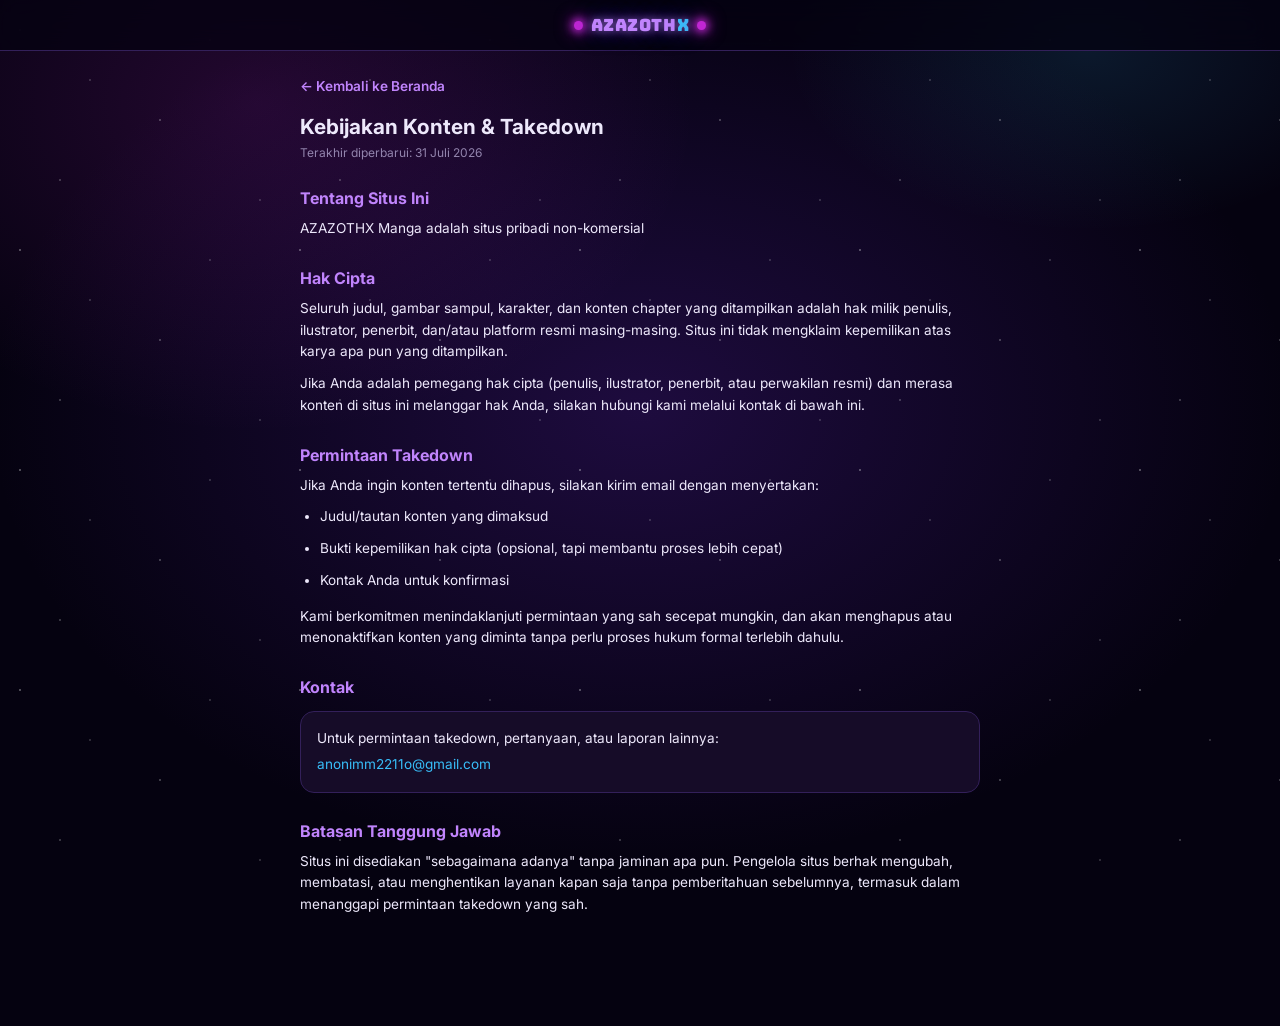
<file: policy.html>
<!DOCTYPE html>
<html lang="id">
<head>
<meta charset="UTF-8">
<meta name="viewport" content="width=device-width, initial-scale=1.0">
<title>Kebijakan & Takedown — AZAZOTHX</title>
<link rel="preconnect" href="https://fonts.googleapis.com">
<link href="https://fonts.googleapis.com/css2?family=Bungee&family=Inter:wght@400;500;600;700&display=swap" rel="stylesheet">
<link rel="stylesheet" href="styles.css">
<style>
  .policy-wrap{
    max-width:720px; margin:0 auto;
    padding:24px 20px 100px;
    position:relative; z-index:1;
  }
  .policy-wrap h1{
    font-size:1.3rem; font-weight:700;
    color:var(--text);
    margin-bottom:6px;
  }
  .policy-wrap .updated{
    font-size:0.75rem; color:var(--text-dim);
    margin-bottom:24px;
  }
  .policy-wrap h2{
    font-size:1rem; font-weight:700;
    color:var(--lilac);
    margin:28px 0 10px;
  }
  .policy-wrap p, .policy-wrap li{
    font-size:0.85rem; line-height:1.6;
    color:var(--text);
    margin-bottom:10px;
  }
  .policy-wrap ul{padding-left:20px; margin-bottom:14px;}
  .contact-box{
    margin-top:14px;
    padding:16px;
    background:var(--card);
    border:1px solid var(--card-border);
    border-radius:14px;
  }
  .contact-box a{color:var(--cyan); text-decoration:none;}
  .back-link{
    display:inline-flex; align-items:center; gap:6px;
    color:var(--lilac); font-size:0.85rem; font-weight:600;
    text-decoration:none;
    margin-bottom:20px;
  }
</style>
</head>
<body>
<div class="stars"></div>

<nav class="top-nav">
  <div class="logo-wrap">
    <div class="logo-eyes"></div>
    <div class="logo">azazoth<span>x</span></div>
    <div class="logo-eyes"></div>
  </div>
</nav>

<div class="policy-wrap">
  <a href="index.html" class="back-link">&larr; Kembali ke Beranda</a>

  <h1>Kebijakan Konten &amp; Takedown</h1>
  <div class="updated">Terakhir diperbarui: 31 Juli 2026</div>

  <h2>Tentang Situs Ini</h2>
  <p>
    AZAZOTHX Manga adalah situs pribadi non-komersial
  </p>

  <h2>Hak Cipta</h2>
  <p>
    Seluruh judul, gambar sampul, karakter, dan konten chapter yang ditampilkan adalah hak milik penulis, ilustrator,
    penerbit, dan/atau platform resmi masing-masing. Situs ini tidak mengklaim kepemilikan atas karya apa pun yang
    ditampilkan.
  </p>
  <p>
    Jika Anda adalah pemegang hak cipta (penulis, ilustrator, penerbit, atau perwakilan resmi) dan merasa konten
    di situs ini melanggar hak Anda, silakan hubungi kami melalui kontak di bawah ini.
  </p>

  <h2>Permintaan Takedown</h2>
  <p>Jika Anda ingin konten tertentu dihapus, silakan kirim email dengan menyertakan:</p>
  <ul>
    <li>Judul/tautan konten yang dimaksud</li>
    <li>Bukti kepemilikan hak cipta (opsional, tapi membantu proses lebih cepat)</li>
    <li>Kontak Anda untuk konfirmasi</li>
  </ul>
  <p>
    Kami berkomitmen menindaklanjuti permintaan yang sah secepat mungkin, dan akan menghapus atau menonaktifkan
    konten yang diminta tanpa perlu proses hukum formal terlebih dahulu.
  </p>

  <h2>Kontak</h2>
  <div class="contact-box">
    <p style="margin-bottom:4px;">Untuk permintaan takedown, pertanyaan, atau laporan lainnya:</p>
    <p style="margin-bottom:0;"><a href="mailto:anonimm2211o@gmail.com">anonimm2211o@gmail.com</a></p>
  </div>

  <h2>Batasan Tanggung Jawab</h2>
  <p>
    Situs ini disediakan "sebagaimana adanya" tanpa jaminan apa pun. Pengelola situs berhak mengubah, membatasi,
    atau menghentikan layanan kapan saja tanpa pemberitahuan sebelumnya, termasuk dalam menanggapi permintaan
    takedown yang sah.
  </p>
</div>

</body>
</html>
</file>
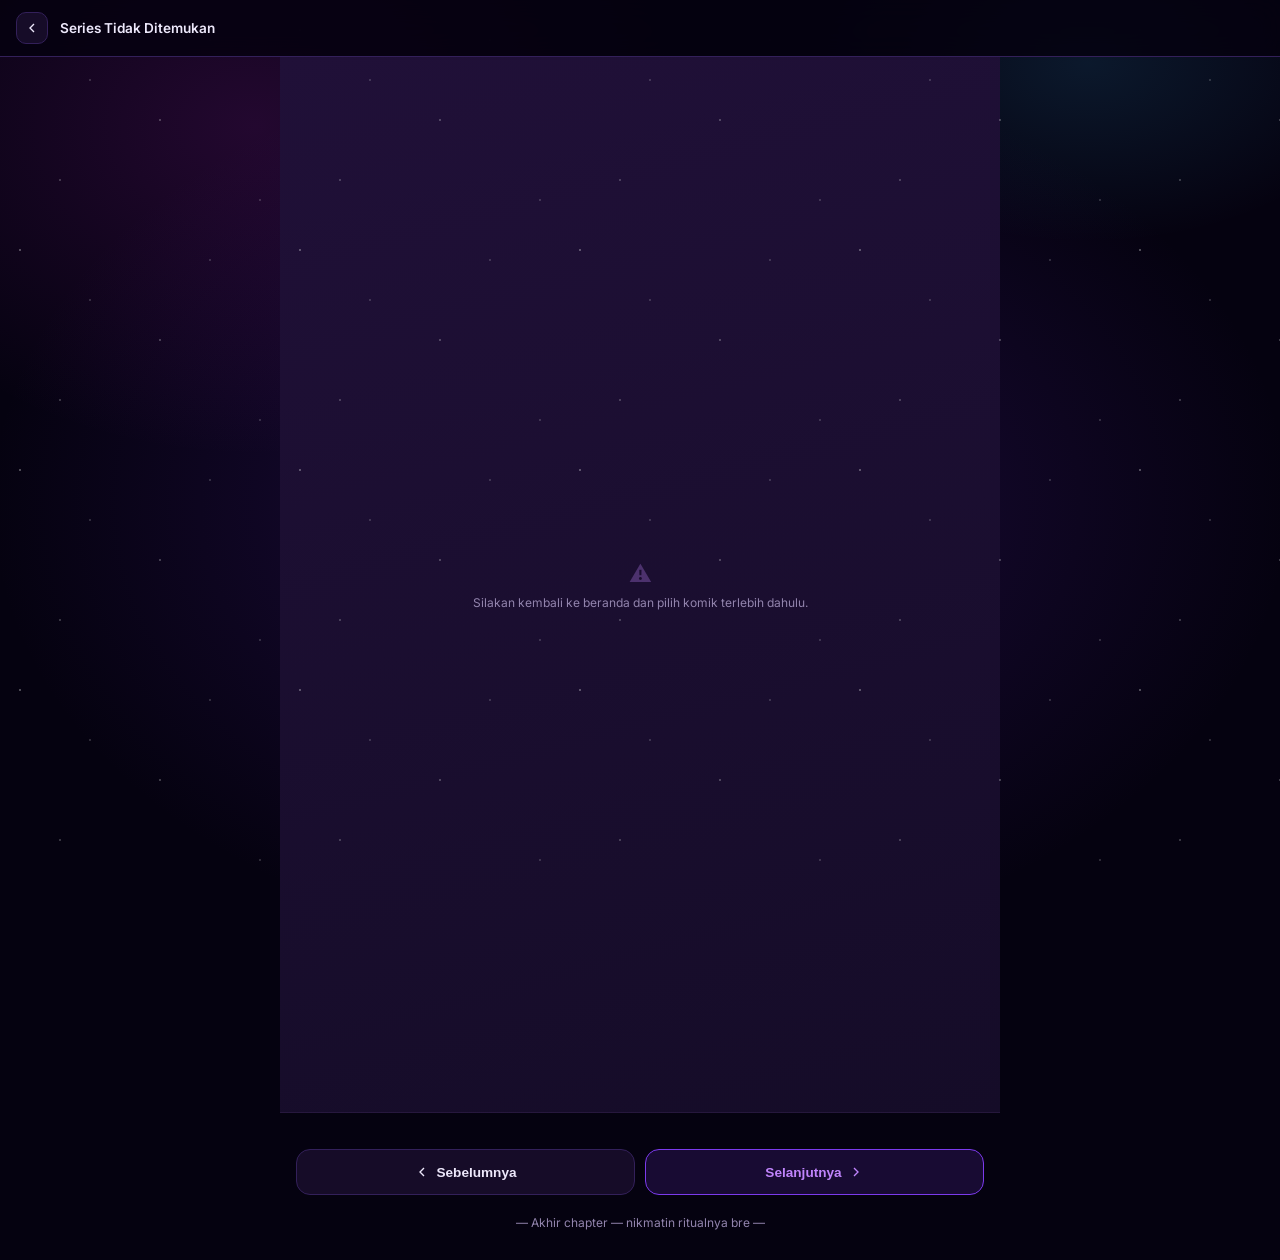
<file: read.html>
<!DOCTYPE html>
<html lang="id">
<head>
<meta charset="UTF-8">
<meta name="viewport" content="width=device-width, initial-scale=1.0">
<title>Membaca — AZAZOTHX</title>
<link rel="preconnect" href="https://fonts.googleapis.com">
<link href="https://fonts.googleapis.com/css2?family=Bungee&family=Inter:wght@400;500;600;700&display=swap" rel="stylesheet">
<link rel="stylesheet" href="styles.css">
<style>
  /* Style khusus halaman baca */
  .reader-top{
    position:sticky; top:0; z-index:50;
    display:flex; align-items:center; gap:12px;
    padding:12px 16px;
    background:rgba(5,2,16,0.85);
    backdrop-filter:blur(14px);
    -webkit-backdrop-filter:blur(14px);
    border-bottom:1px solid var(--card-border);
  }
  .back-btn{
    display:flex; align-items:center; justify-content:center;
    width:32px; height:32px;
    background:var(--card);
    border:1px solid var(--card-border);
    border-radius:10px;
    color:var(--text);
    cursor:pointer;
    flex-shrink:0;
  }
  .back-btn svg{width:16px; height:16px;}
  .reader-title{
    flex:1; min-width:0;
    font-size:0.85rem; font-weight:600;
    color:var(--text);
    overflow:hidden; text-overflow:ellipsis; white-space:nowrap;
  }
  .reader-title small{
    display:block;
    font-size:0.7rem; font-weight:400;
    color:var(--text-dim);
  }

  .reader-pages{
    max-width:720px; margin:0 auto;
    padding-bottom:16px;
  }
  .reader-pages img{
    width:100%; display:block;
  }
  .page-placeholder{
    width:100%; aspect-ratio:3/4.4;
    background:linear-gradient(165deg, #201038 0%, #150c28 100%);
    display:flex; flex-direction:column; align-items:center; justify-content:center;
    gap:8px;
    border-bottom:1px solid rgba(255,255,255,0.03);
  }
  .page-placeholder span{
    color:var(--text-dim);
    font-size:0.75rem;
  }
  .page-placeholder .glyph{
    font-size:1.4rem;
    color:rgba(192,132,252,0.3);
  }

  .chapter-nav{
    display:flex; gap:10px;
    padding:20px 16px calc(20px + env(safe-area-inset-bottom));
    max-width:720px; margin:0 auto;
  }
  .nav-btn{
    flex:1;
    display:flex; align-items:center; justify-content:center; gap:6px;
    padding:14px;
    background:var(--card);
    border:1px solid var(--card-border);
    border-radius:14px;
    color:var(--text);
    font-size:0.85rem; font-weight:600;
    cursor:pointer;
  }
  .nav-btn:disabled{
    opacity:0.35; cursor:not-allowed;
  }
  .nav-btn.primary{
    background:rgba(124,58,237,0.16);
    border-color:var(--violet);
    color:var(--lilac);
  }
  .nav-btn svg{width:16px; height:16px;}

  .end-note{
    text-align:center;
    padding:0 20px 30px;
    font-size:0.75rem;
    color:var(--text-dim);
  }
</style>
</head>
<body>
<div class="stars"></div>

<div class="reader-top">
  <button class="back-btn" onclick="window.location.href='index.html'">
    <svg viewBox="0 0 24 24" fill="none" stroke="currentColor" stroke-width="2"><path d="M15 18l-6-6 6-6"/></svg>
  </button>
  <div class="reader-title" id="reader-title">
    Judul Manhwa
    <small id="reader-chapter">Chapter 1</small>
  </div>
</div>

<div class="reader-pages" id="reader-pages">
  <!-- Halaman-halaman chapter di-render di sini lewat read.js -->
</div>

<div class="chapter-nav">
  <button class="nav-btn" id="prev-btn">
    <svg viewBox="0 0 24 24" fill="none" stroke="currentColor" stroke-width="2"><path d="M15 18l-6-6 6-6"/></svg>
    Sebelumnya
  </button>
  <button class="nav-btn primary" id="next-btn">
    Selanjutnya
    <svg viewBox="0 0 24 24" fill="none" stroke="currentColor" stroke-width="2"><path d="M9 18l6-6-6-6"/></svg>
  </button>
</div>

<div class="end-note">— Akhir chapter — nikmatin ritualnya bre —</div>

<script src="read.js"></script>
</body>
</html>
</file>
<file: styles.css>
:root{
  --void:#050210;
  --card:#160c28;
  --card-border:#33205a;
  --violet:#7c3aed;
  --magenta:#c026d3;
  --lilac:#c084fc;
  --cyan:#38bdf8;
  --lilac-dim:#9d6fd1;
  --text:#ede8fb;
  --text-dim:#9284ad;
}
*{box-sizing:border-box; margin:0; padding:0;}
html{scroll-behavior:smooth;}
body{
  position:relative;
  background:
    radial-gradient(ellipse 500px 300px at 85% 5%, rgba(56,189,248,0.12), transparent 60%),
    radial-gradient(ellipse 800px 600px at 20% 10%, rgba(192,38,212,0.16), transparent 55%),
    radial-gradient(ellipse 1000px 700px at 50% 40%, rgba(76,29,149,0.35), transparent 65%),
    var(--void);
  color:var(--text);
  font-family:'Inter', sans-serif;
  min-height:100vh;
  overflow-x:hidden;
}
.stars{
  position:fixed; inset:0; z-index:0; pointer-events:none;
  background-image:
    radial-gradient(1.5px 1.5px at 20px 30px, white, transparent),
    radial-gradient(1px 1px at 90px 80px, white, transparent),
    radial-gradient(1.5px 1.5px at 160px 120px, rgba(255,255,255,0.8), transparent),
    radial-gradient(1px 1px at 210px 40px, white, transparent),
    radial-gradient(1.5px 1.5px at 60px 180px, rgba(255,255,255,0.7), transparent),
    radial-gradient(1px 1px at 260px 200px, white, transparent);
  background-repeat:repeat;
  background-size:280px 220px;
  opacity:0.55;
}
nav.top-nav, .logo-video-wrap, .hero, .search-wrap, .section-label, .grid, .footer-note{position:relative; z-index:1;}

/* NAVBAR */
nav.top-nav{
  position:sticky; top:0; z-index:50;
  display:flex; align-items:center; justify-content:center;
  padding:14px 20px;
  background:rgba(5,2,16,0.75);
  backdrop-filter:blur(14px);
  -webkit-backdrop-filter:blur(14px);
  border-bottom:1px solid var(--card-border);
}
.logo-wrap{display:flex; align-items:center; gap:8px;}
.logo-eyes{
  width:9px; height:9px; border-radius:50%;
  background:var(--magenta);
  box-shadow:0 0 8px 2px var(--magenta), 0 0 16px 4px rgba(192,38,212,0.5);
  animation:blink 3.5s infinite;
}
@keyframes blink{0%,92%,100%{opacity:1;}94%,96%{opacity:0.15;}}
.logo{
  font-family:'Bungee', cursive;
  font-weight:400;
  font-size:1.05rem;
  letter-spacing:0.03em;
  color:var(--lilac);
  text-shadow:
    0 0 8px rgba(192,132,252,0.7),
    0 0 20px rgba(124,58,237,0.5),
    0 0 32px rgba(56,189,248,0.25);
  text-transform:lowercase;
}
.logo span{color:var(--cyan);}

/* BOTTOM NAV */
.bottom-nav{
  position:fixed; bottom:0; left:0; right:0; z-index:100;
  display:flex; justify-content:space-around; align-items:center;
  padding:10px 12px calc(10px + env(safe-area-inset-bottom));
  background:rgba(5,2,16,0.88);
  backdrop-filter:blur(16px);
  -webkit-backdrop-filter:blur(16px);
  border-top:1px solid var(--card-border);
}
.nav-item{
  display:flex; flex-direction:column; align-items:center; gap:3px;
  background:none; border:none;
  color:var(--text-dim);
  font-family:'Inter', sans-serif;
  font-size:0.65rem;
  padding:4px 18px;
  cursor:pointer;
  transition:color .25s ease;
}
.nav-item svg{width:20px; height:20px; transition:filter .25s ease;}
.nav-item.active{color:var(--lilac);}
.nav-item.active svg{filter:drop-shadow(0 0 6px rgba(192,132,252,0.8));}
.footer-note{padding-bottom:90px;}

/* LOGO VIDEO */
.logo-video-wrap{
  width:100%;
  max-height:140px;
  overflow:hidden;
  border-bottom:1px solid var(--card-border);
  background:#000;
}
.logo-video{
  width:100%;
  display:block;
  object-fit:cover;
  opacity:0.92;
}

/* HERO */
.hero{
  padding:40px 20px 28px;
  text-align:center;
}
.eyebrow{
  font-size:0.7rem;
  letter-spacing:0.25em;
  text-transform:uppercase;
  color:var(--lilac-dim);
  margin-bottom:10px;
}
.hero h1{
  font-family:'Inter', sans-serif;
  font-weight:700;
  font-size:1.5rem;
  line-height:1.4;
  color:var(--text);
  max-width:300px;
  margin:0 auto;
}
.hero h1 em{
  font-style:normal;
  font-family:'Bungee', cursive;
  text-transform:lowercase;
  color:var(--lilac);
  text-shadow:0 0 10px rgba(192,132,252,0.6), 0 0 24px rgba(56,189,248,0.3);
}
.hero p{
  margin-top:10px;
  font-size:0.85rem;
  color:var(--text-dim);
}

/* SEARCH */
.search-wrap{padding:0 20px 24px;}
.search-box{
  display:flex; align-items:center; gap:10px;
  background:var(--card);
  border:1px solid var(--card-border);
  border-radius:14px;
  padding:12px 16px;
}
.search-box svg{width:16px; height:16px; color:var(--text-dim); flex-shrink:0;}
.search-box input{
  background:none; border:none; outline:none;
  color:var(--text); font-family:'Inter',sans-serif; font-size:0.85rem;
  width:100%;
}
.search-box input::placeholder{color:var(--text-dim);}

/* SECTION LABEL */
.section-label{
  display:flex; align-items:center; gap:10px;
  padding:0 20px 14px;
}
.section-label .bar{width:3px; height:16px; background:var(--lilac); border-radius:2px; box-shadow:0 0 10px var(--lilac);}
.section-label span{font-size:0.95rem; font-weight:700; letter-spacing:0.02em;}

.empty-state{
  padding:20px; margin:0 20px 30px;
  border:1px dashed var(--card-border);
  border-radius:14px;
  text-align:center;
  color:var(--text-dim);
  font-size:0.8rem;
}

/* GRID */
.grid{
  display:grid;
  grid-template-columns:repeat(2, 1fr);
  gap:14px;
  padding:0 20px 40px;
}
.card{
  position:relative;
  background:var(--card);
  border:1px solid var(--card-border);
  border-radius:16px;
  overflow:hidden;
  transition:transform .35s ease, box-shadow .35s ease, border-color .35s ease;
  cursor:pointer;
}
.card:active, .card.hovered{
  transform:translateY(-4px);
  border-color:var(--lilac-dim);
  box-shadow:0 0 0 1px rgba(192,132,252,0.25), 0 14px 32px -12px rgba(124,58,237,0.55);
}
.cover{
  position:relative;
  width:100%;
  aspect-ratio:3/4.2;
  background:linear-gradient(165deg, #2a1550 0%, #1a1a5e 45%, #10081f 100%);
  display:flex; align-items:center; justify-content:center;
  overflow:hidden;
}
.cover::before{
  content:"";
  position:absolute; inset:0;
  background:
    radial-gradient(circle at 30% 15%, rgba(192,38,212,0.28), transparent 55%),
    radial-gradient(circle at 80% 85%, rgba(56,189,248,0.14), transparent 50%);
  opacity:0;
  transition:opacity .4s ease;
}
.card:hover .cover::before, .card.hovered .cover::before{opacity:1;}
.cover img{width:100%; height:100%; object-fit:cover;}
.cover-glyph{
  font-size:1.6rem;
  color:rgba(192,132,252,0.35);
  text-shadow:0 0 14px rgba(192,38,212,0.5);
}
.badge{
  position:absolute; top:8px; right:8px;
  background:rgba(5,2,16,0.78);
  backdrop-filter:blur(6px);
  border:1px solid rgba(56,189,248,0.35);
  color:var(--cyan);
  font-size:0.65rem;
  font-weight:700;
  padding:3px 8px;
  border-radius:999px;
}
.card-body{padding:10px 12px 12px;}
.card-title{
  font-size:0.85rem;
  font-weight:600;
  line-height:1.3;
  color:var(--text);
  display:-webkit-box;
  -webkit-line-clamp:2;
  -webkit-box-orient:vertical;
  overflow:hidden;
}
.card-meta{
  margin-top:5px;
  font-size:0.7rem;
  color:var(--text-dim);
  display:flex; align-items:center; gap:5px;
}
.dot{width:5px; height:5px; border-radius:50%; background:var(--lilac-dim);}

/* FOOTER NOTE */
.footer-note{
  text-align:center;
  padding:20px 20px 36px;
  font-size:0.72rem;
  color:var(--text-dim);
  border-top:1px solid var(--card-border);
}

@media (prefers-reduced-motion: reduce){
  .card{transition:none;}
  .logo-eyes{animation:none;}
}

@media (min-width:640px){
  .grid{grid-template-columns:repeat(3,1fr);}
}
.tab-page{ min-height:60vh; }
.settings-wrap{ padding-top:16px; }
.settings-card{
  margin:0 20px 24px;
  background:var(--card);
  border:1px solid var(--card-border);
  border-radius:14px;
  overflow:hidden;
}
.settings-row{
  display:flex; align-items:center; justify-content:space-between;
  padding:14px 16px;
  font-size:0.85rem;
  color:var(--text);
  border-bottom:1px solid var(--card-border);
  text-decoration:none;
}
.settings-row:last-child{ border-bottom:none; }
.settings-value{ color:var(--text-dim); font-size:0.8rem; }
.settings-link{ color:var(--lilac); }
.settings-link:active{ background:rgba(124,58,237,0.08); }
</file>
